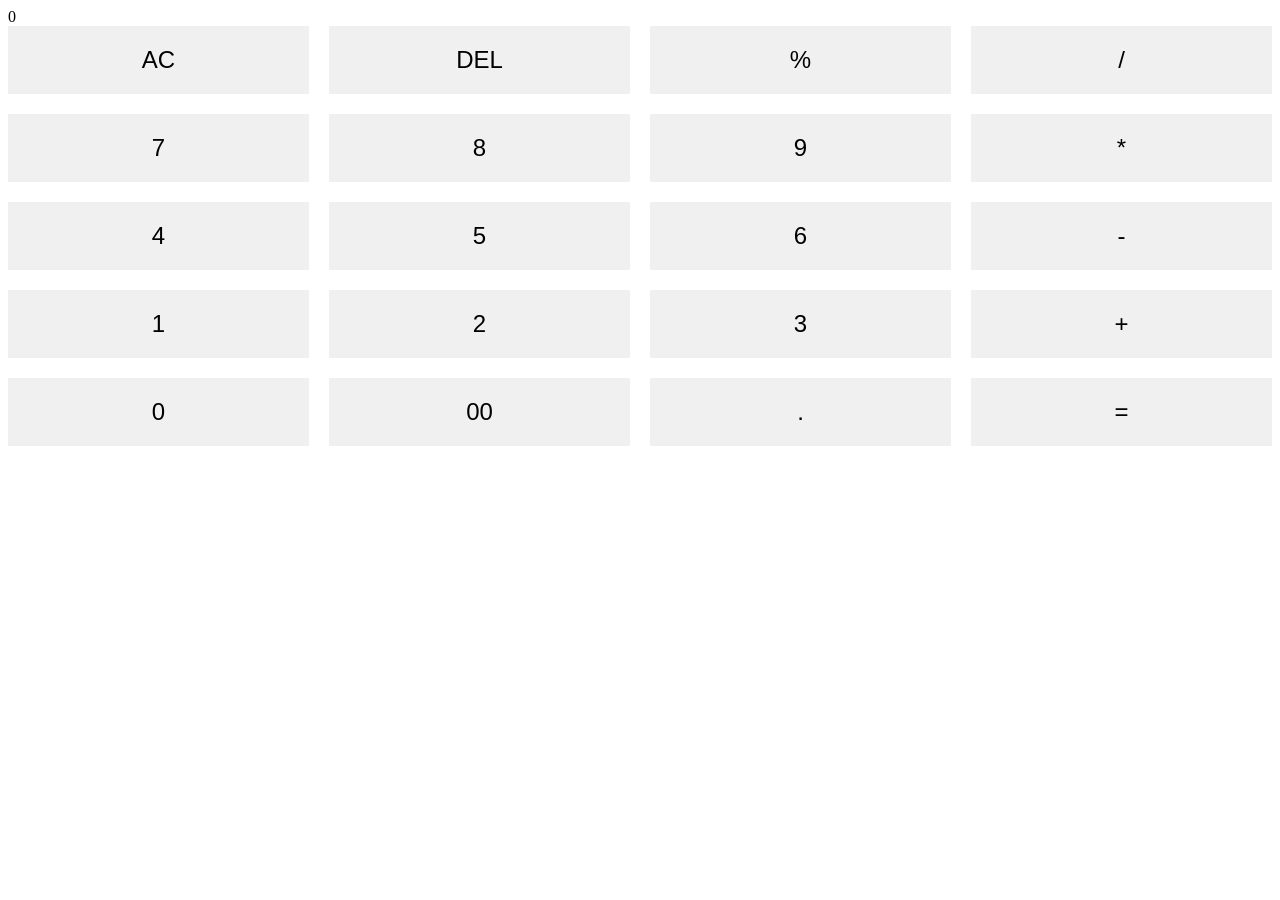
<file: JS_Odin/calculator/index.html>
<!DOCTYPE html>
<html lang="en">
<head>
    <meta charset="UTF-8">
    <meta name="viewport" content="width=device-width, initial-scale=1.0">
    <title>Calculator</title>
    <link rel="stylesheet" href="styles.css">
</head>
<body>
    <div class="container">
        <div class="display">0</div>
        <div class="buttons">
            <button class="button">AC</button>
            <button class="button">DEL</button>
            <button class="button">%</button>
            <button class="button">/</button>
            <button class="button">7</button>
            <button class="button">8</button>
            <button class="button">9</button>
            <button class="button">*</button>
            <button class="button">4</button>
            <button class="button">5</button>
            <button class="button">6</button>
            <button class="button">-</button>
            <button class="button">1</button>
            <button class="button">2</button>
            <button class="button">3</button>
            <button class="button">+</button>
            <button class="button">0</button>
            <button class="button">00</button>
            <button class="button">.</button>
            <button class="button">=</button>
        </div>
    </div>

    <script src="script.js"></script>
</body>
</html>
</file>
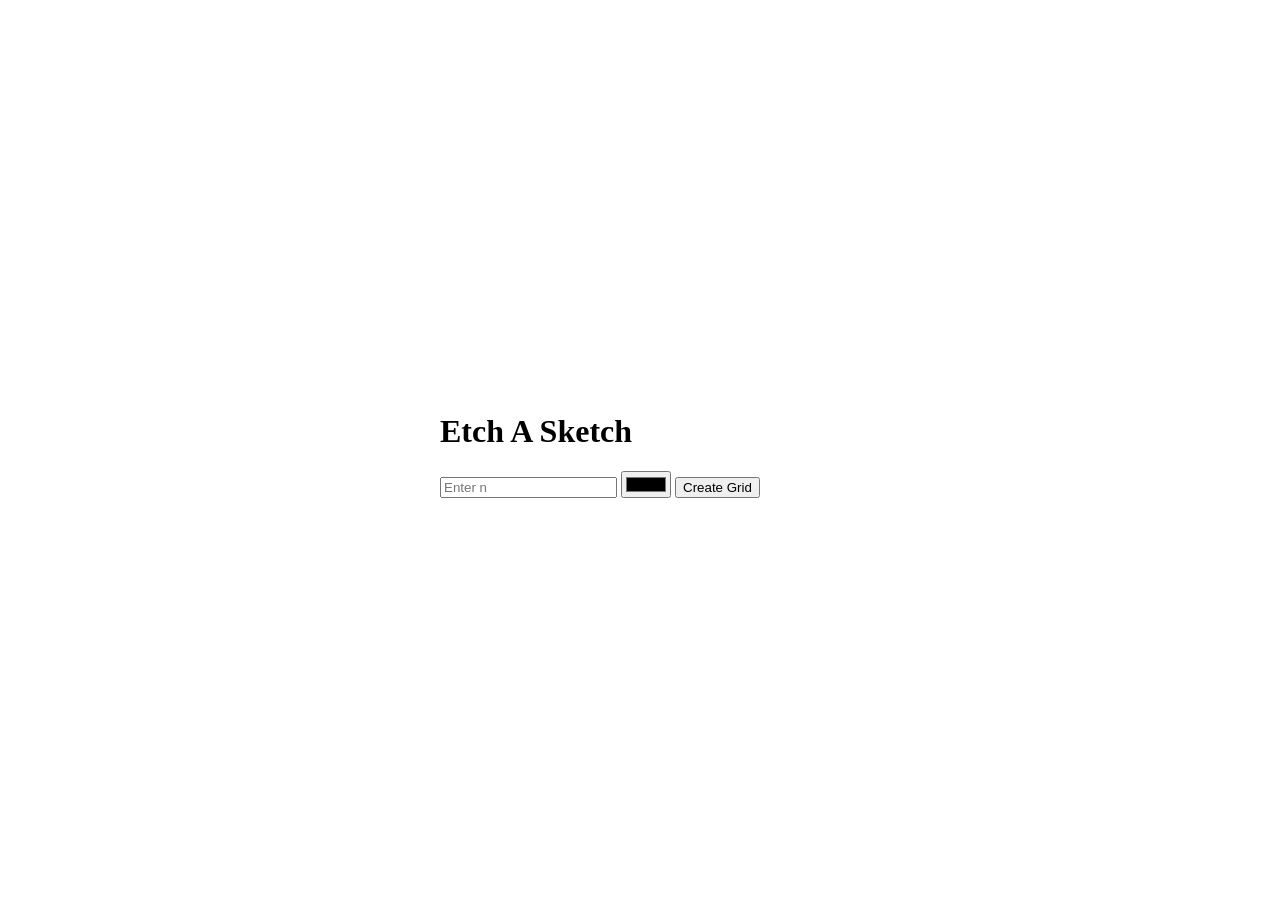
<file: JS_Odin/Etch-a-sketch/index.html>
<!doctype html>
<html lang="en">
  <head>
    <meta charset="UTF-8" />
    <meta name="viewport" content="width=device-width, initial-scale=1.0" />
    <title>Etch A Sketch</title>
    <link rel="stylesheet" href="style.css" />
  </head>
  <body>
    <div class="main">
      <h1>Etch A Sketch</h1>
      <input type="number" id="size" placeholder="Enter n" />
      <input type="color" id="colorPicker" value="#000000">
      <button onclick="createGrid()">Create Grid</button>
      <div id="container"></div>
    </div>

    <script>
      function createGrid() {
        const n = Number(document.getElementById("size").value);
        const container = document.getElementById("container");
        const colorPicker = document.getElementById("colorPicker");

        container.innerHTML = "";

        const containerSize = 400;
        const contSize = containerSize / n;
        
        let isDrawing = false;
        
                document.addEventListener("mousedown", () => {
                  isDrawing = true;
                });
        
                document.addEventListener("mouseup", () => {
                  isDrawing = false;
                });
                for (let i = 0; i < n * n; i++) {
                  const box = document.createElement("div");
                  box.className = "box";
                  box.style.width = contSize + "px";
                  box.style.height = contSize + "px";
                  container.appendChild(box);
        
                  box.addEventListener("mouseover", () => {
                    if (isDrawing) {
                      box.style.backgroundColor = colorPicker.value;
                    }
                  });
                }
              }

    </script>
  </body>
</html>
</file>
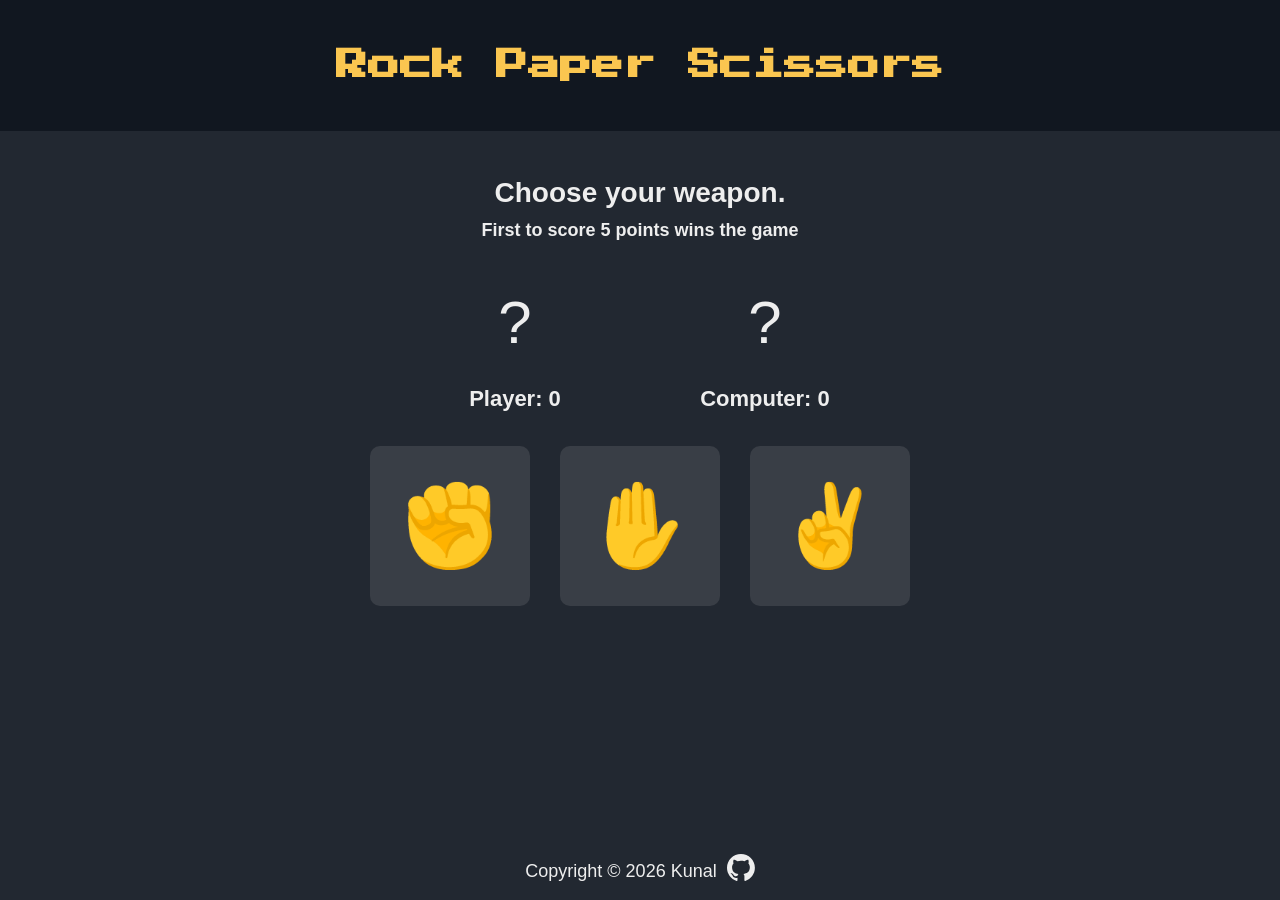
<file: JS_Odin/Rock_Paper_Scissor/Index.html>
<!DOCTYPE html>
<html lang="en">
<head>
  <meta charset="UTF-8">
  <meta name="viewport" content="width=device-width, initial-scale=1.0">
  <title>Rock Paper Scissors</title>
  <link rel="stylesheet" href="styles.css">
  <link href="https://fonts.googleapis.com/css2?family=Press+Start+2P&display=swap" rel="stylesheet">
</head>
<body>
  <header class="header">
  <h1 class="title">Rock Paper Scissors</h1>
</header>

  <div class="game main">
    <div class="status">
      <h2 id="status-h2">Choose your weapon.</h2>
      <h3 id="status-msg">First to score 5 points wins the game</h3>
    </div>
    <div class="score-modal">
      <div class="score-box">
        <div class="player-sign score-box-sign">
          ?
        </div>
        <p id="player-score" class="score-info">Player: 0</p>
      </div>
      <div class="score-box">
        <div class="comp-sign score-box-sign">
          ?
        </div>
        <p id="comp-score"class="score-info">Computer: 0</p>
      </div>
    </div>
    <div class="btns">
      <button class="btn" id="Rock-btn">
        <div class="sign">✊</div>
      </button>
      <button class="btn" id="Paper-btn">
        <div class="sign">✋</div>
      </button>
      <button class="btn" id="scissors-btn">
        <div class="sign">✌</div>
      </button>
    </div>
  </div>
  <footer class="footer">
      <p>
        Copyright ©
        <script>
          document.write(new Date().getFullYear());
        </script>
        Kunal
      </p>
      <a href="https://github.com/k7n4l" target="_blank">
        <img class="github-logo" src="github-mark.svg" />
      </a>
    </footer>

    <div id="endgame-modal" class="modal">
      <h3 id="endgame-msg"></h3>
      <button id="restart-btn">Play Again</button>
    </div>
    <div class="overlay" id="overlay"></div>

    <script src="script.js"></script>
</body>
</html>
</file>
<file: JS_Odin/calculator/styles.css>
.buttons{
    display: grid;
    grid-template-columns: repeat(4,4fr);
    gap: 20px;
}
.button{
    background-color: #f0f0f0;
    border: none;
    padding: 20px;
    font-size: 1.5rem;
    cursor: pointer;
    transition: background-color 0.3s ease;
}
</file>
<file: JS_Odin/Etch-a-sketch/style.css>
* {
  box-sizing: border-box;
}
body {
  display: flex;
  justify-content: center;   /* horizontal center */
  align-items: center;       /* vertical center */
  height: 100vh;             /* full screen height */
  margin: 0;
}

#container {
    display: flex;
    flex-wrap: wrap;
    align-items: center;
    justify-content: center;
    width: 400px;
}
.box{
    display: flex;
    align-items: center;
    justify-content: center;
    border: 1px solid black;
    
}
#size{
    margin-bottom: 10px;
}
</file>
<file: JS_Odin/Rock_Paper_Scissor/styles.css>
:root {
  --primary-light: #eee;
  --primary-dark: #222831;
  --secondary-dark: #393e46;
  --secondary-dark-hover: #4a4f57;
  --secondary-dark-active: #5b5f68;
  --header: #111720;
  --primary-yellow: #fac650;
}

*,
*::before,
*::after {
  box-sizing: border-box;
  padding: 0;
  margin: 0;
}

html {
  position: relative;
  min-height: 100%;
}

body {
  background-color: var(--primary-dark);
  color: var(--primary-light);
  font-family: Arial, sans-serif;
  line-height: 1.6;
  margin-bottom: 100px;
  text-align: center;
}

button {
  border: none;
  color: inherit;
  font-family: inherit;
  font-size: inherit;
  cursor: pointer;
  outline: none;
}

/* TITLE */

.header{
  display:flex;
  justify-content:center;
  padding:40px 0;
  background:#111720;
}

.title{
  font-family:"Press Start 2P", cursive;
  font-size:32px;
  color:#fac650;
}

/* MAIN GAME AREA */

.main {
  margin-top: 40px;
  text-align: center;
}

/* STATUS */

.status {
  margin-bottom: 20px;
}

#status-h2 {
  font-size: 28px;
}

#status-msg {
  font-size: 18px;
}

/* SCORE AREA */

.score-modal {
  display: flex;
  justify-content: center;
  gap: 80px;
  margin: 30px 0;
}

.score-box {
  width: 170px;
}

.score-box-sign {
  font-size: 60px;
  margin-bottom: 10px;
}

.score-info {
  font-size: 22px;
  font-weight: bold;
}

/* BUTTONS */

.btns {
  display: flex;
  justify-content: center;
  gap: 30px;
}

.btn {
  border-radius: 10px;
  background-color: var(--secondary-dark);
  width: 160px;
  height: 160px;
}

.btn:hover {
  background-color: var(--secondary-dark-hover);
}

.btn:active {
  background-color: var(--secondary-dark-active);
}

.sign {
  font-size: 80px;
}

/* FOOTER */

.footer {
  position: absolute;
  bottom: 0;
  left: 0;
  display: flex;
  align-items: center;
  justify-content: center;
  gap: 10px;
  width: 100%;
  padding: 10px;
  font-size: 18px;
}

.github-logo {
  max-width: 28px;
  max-height: 28px;
  transition: transform 0.3s ease-in-out;
}

.github-logo:hover {
  transform: rotate(360deg) scale(1.2);
}

/* MODAL */

.modal {
  position: fixed;
  z-index: 10;
  top: 50%;
  left: 50%;
  width: 300px;
  padding: 30px;
  border-radius: 10px;
  background-color: var(--primary-dark);
  text-align: center;
  font-size: 26px;
  transform: translate(-50%, -50%) scale(0);
  transition: 200ms ease-in-out;
}

.modal.active {
  transform: translate(-50%, -50%) scale(1);
}

#restart-btn {
  padding: 10px 20px;
  margin-top: 20px;
  background: var(--primary-yellow);
  border-radius: 5px;
}

/* OVERLAY */

.overlay {
  display: none;
  position: fixed;
  z-index: 5;
  top: 0;
  left: 0;
  width: 100%;
  height: 100%;
  background-color: black;
  opacity: 0.6;
}

.overlay.active {
  display: block;
}

/* MOBILE */

@media (max-width: 550px) {

  .title {
    font-size: 20px;
  }

  .btn {
    width: 100px;
    height: 100px;
  }

  .sign {
    font-size: 50px;
  }

  .score-modal {
    gap: 40px;
  }

  .modal {
    width: 95%;
  }

}
</file>
